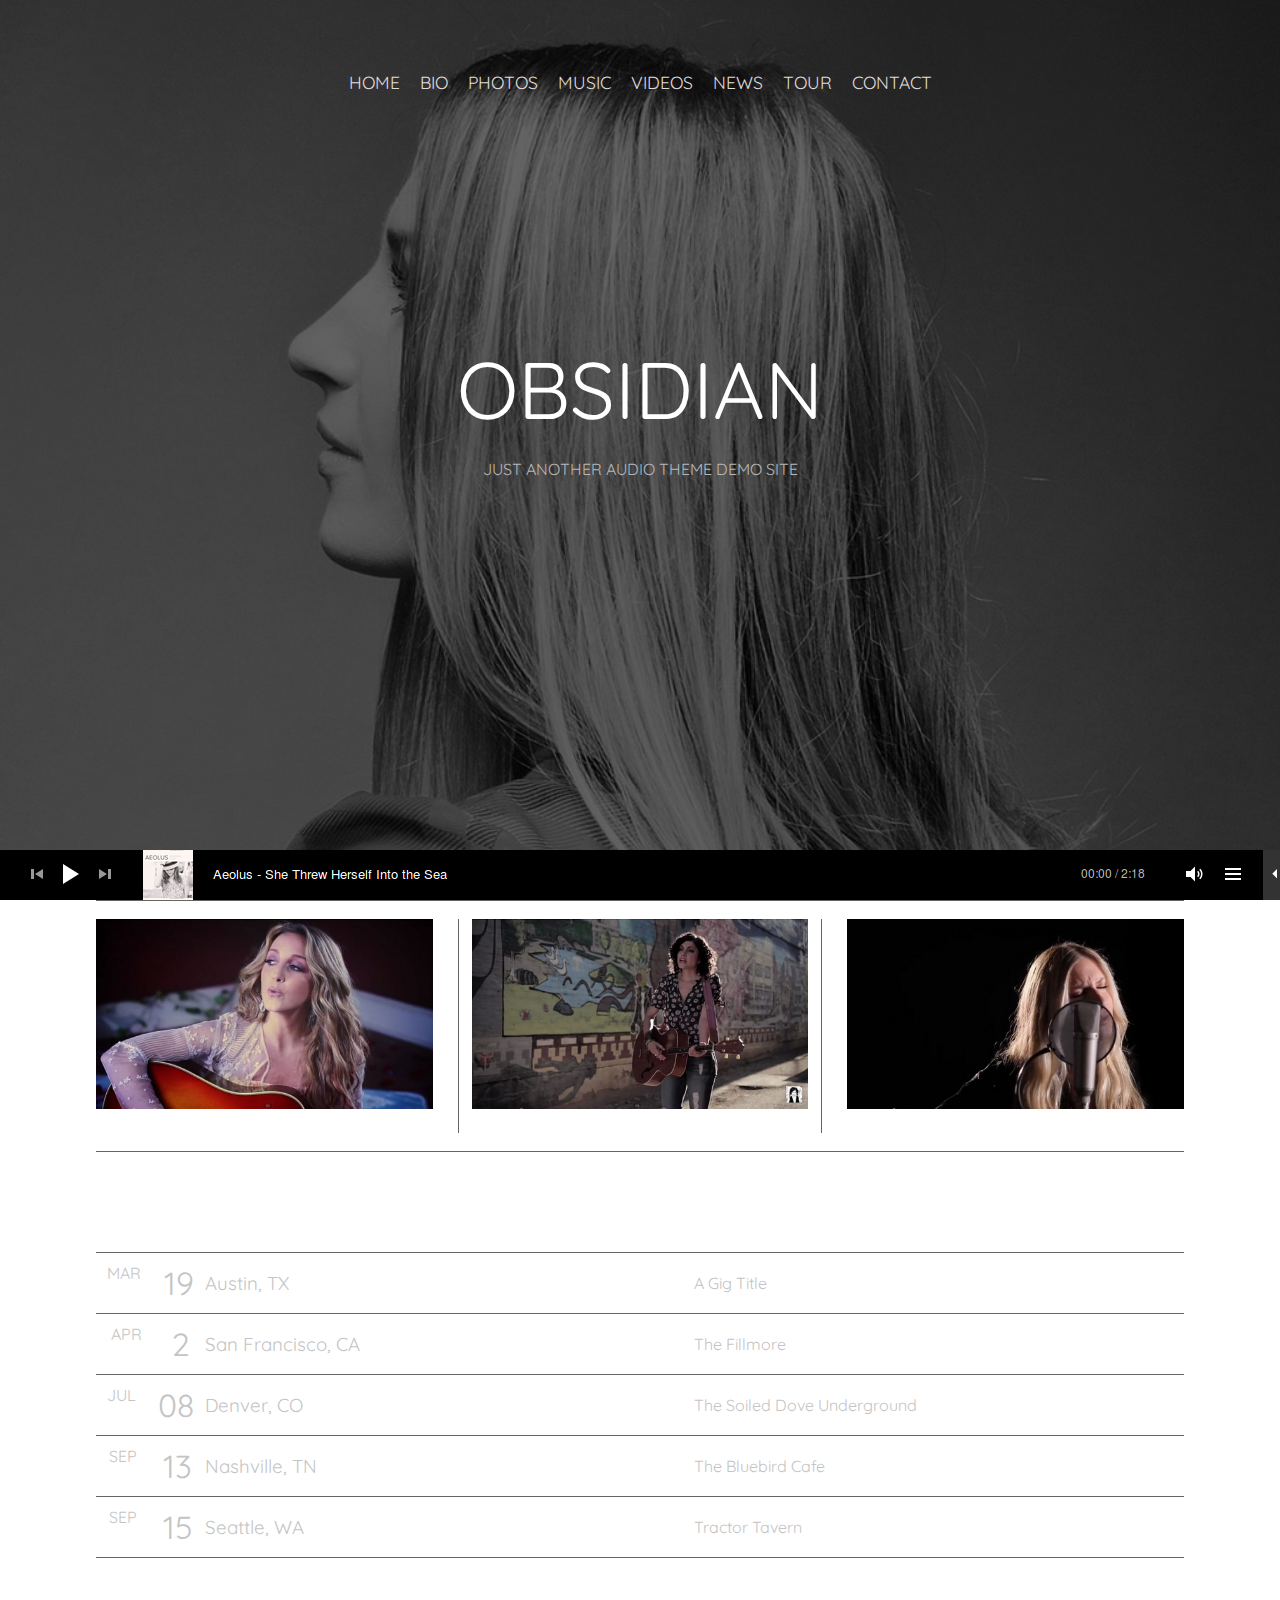
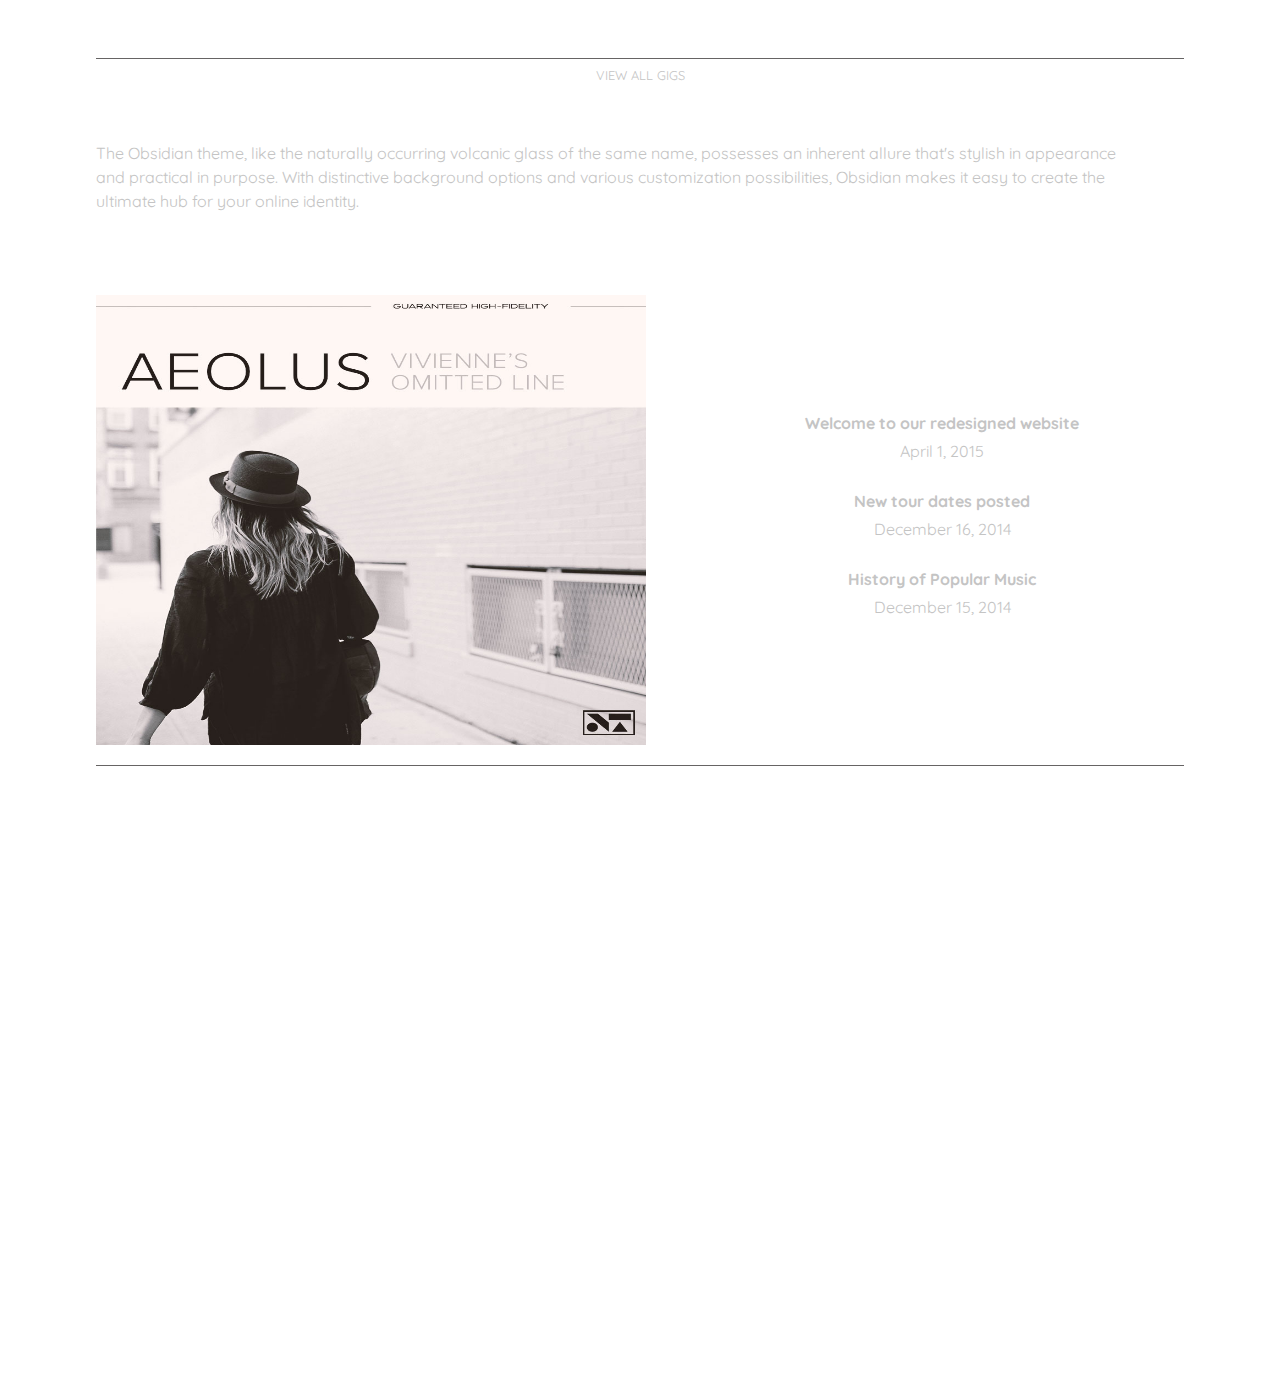
<file: index.html>
<!DOCTYPE html>
<html>

<head>
  <meta charset="utf-8">
  <title>Obsedian</title>
  <link rel="stylesheet" href="style.css">
  <link href='https://fonts.googleapis.com/css?family=Quicksand:400,700,300' rel='stylesheet' type='text/css'>
<link rel="stylesheet" href="https://maxcdn.bootstrapcdn.com/font-awesome/4.5.0/css/font-awesome.min.css">
</head>

<body>
  <div class="container">

    <div class="nav-bar">
    <a href="index.html">  <p>HOME</p></a>
    <a href="BIO.html">  <p>BIO</p></a>
    <a href="PHOTO.html">  <p>PHOTOS</p></a>
    <a href="MUSIC.html">  <p>MUSIC</p></a>
    <a href="VIDEO.html">  <p>VIDEOS</p></a>
    <a href="NEWS.html">  <p>NEWS</p></a>
    <a href="TOUR.html">  <p>TOUR</p></a>
    <a href="CONTACT.html">  <p>CONTACT</p></a>
    </div>
    <div class="titre">
      <h1>OBSIDIAN</h1>
      <br>
      <p>
        JUST ANOTHER AUDIO THEME DEMO SITE</p>
    </div>
    <div class="BIO">
      <h3>VIDEOS</h3>
      <p> ALL VIDEOS
      </p>
    </div>
  </div>

  <div class="flexbox">

    <div class="flex">
      <div class="left">
        <img src="images/left.jpg" alt="" />
        <a href="#">
          <p>
            Like A Rose — Ashley Monroe
          </p>
        </a>
      </div>
      <div class="middle">
        <img src="images/middle.jpg" alt="" />
        <a href="#">
          <p>
            Big Love — Carrie Rodriguez
          </p>
        </a>
      </div>
      <div class="right">
        <img src="images/right.jpg" alt="" />
        <a href="#">
          <p>
            Waiting On June — Holly Williams
          </p>
        </a>
      </div>
    </div>
  </div>

  <div class="cent">

    <div class="upcoming">
      <h1>UPCOMING GIGS</h1>
    </div>
  </div>


  <div class="centr">
    <div class="date">
      <div class="austin">
        <div class="lef">
          <p>
            MAR
          </p>
          <h1>19</h1>
        </div>
        <div class="mid">
          <h3>Austin, TX</h3>
        </div>
        <div class="rig">
          <p>
            A Gig Title
          </p>
        </div>
      </div>
      <div class="austin">
        <div class="lef">
          <p>
            APR
          </p>
          <h1>2</h1>
        </div>
        <div class="mid">
          <h3>San Francisco, CA</h3>
        </div>
        <div class="rig">
          <p>
            The Fillmore
          </p>
        </div>

      </div>
      <div class="austin">
        <div class="lef">
          <p>
            JUL
          </p>
          <h1>08</h1>
        </div>
        <div class="mid">
          <h3>Denver, CO</h3>
        </div>
        <div class="rig">
          <p>
            The Soiled Dove Underground </p>
        </div>
      </div>
      <div class="austin">
        <div class="lef">
          <p>
            SEP
          </p>
          <h1>13</h1>
        </div>
        <div class="mid">
          <h3>Nashville, TN</h3>
        </div>
        <div class="rig">
          <p>
            The Bluebird Cafe </p>
        </div>
      </div>
      <div class="austin">
        <div class="lef">
          <p>
            SEP
          </p>
          <h1>15</h1>
        </div>
        <div class="mid">
          <h3>Seattle, WA</h3>
        </div>
        <div class="rig">
          <p>
            Tractor Tavern </p>
        </div>
      </div>
    </div>

  </div>

<div class="contain">

  <div class="view">
    <a href="#">
      <p>
        VIEW ALL GIGS
      </p>
    </a>
  </div>
</div>


  <div class="centerr">

    <div class="about">
      <div class="lefti">
        <h2>ABOUT OBSIDIAN</h2>
        <p>
          The Obsidian theme, like the naturally occurring volcanic glass of the same name, possesses an inherent allure that's stylish in appearance and practical in purpose. With distinctive background options and various customization possibilities, Obsidian
          makes it easy to create the ultimate hub for your online identity.
        </p>
      </div>
      <div class="midi">
        <h2>VIVIENNE'S OMITTED LINE</h2>
        <img src="images/album.jpg" alt="" />
      </div>
      <div class="righti">
        <h2>RECENT POSTS</h2>
        <a href="#">
          <h4>Welcome to our redesigned website</h4></a>
        <p>
          April 1, 2015
        </p>

        <a href="#">
          <h4>
New tour dates posted</h4></a>
        <p>
          December 16, 2014</p>

        <a href="#">
          <h4>
History of Popular Music</h4></a>
        <p>
          December 15, 2014</p>
      </div>
    </div>
  </div>

  <div class="cinter">
    <div class="icone">
      <i class="fa fa-twitter"></i>
      <i class="fa fa-facebook-official"></i>
      <i class="fa fa-instagram"></i>
      <i class="fa fa-vimeo"></i>
      <i class="fa fa-amazon"></i>
      <i class="fa fa-apple"></i>
      <i class="fa fa-soundcloud"></i>
      <i class="fa fa-spotify"></i>
    </div>
    <p>
      Obsidian music theme by AudioTheme.
    </p>
  </div>

  <footer>

  </footer>


</body>

</html>
</file>
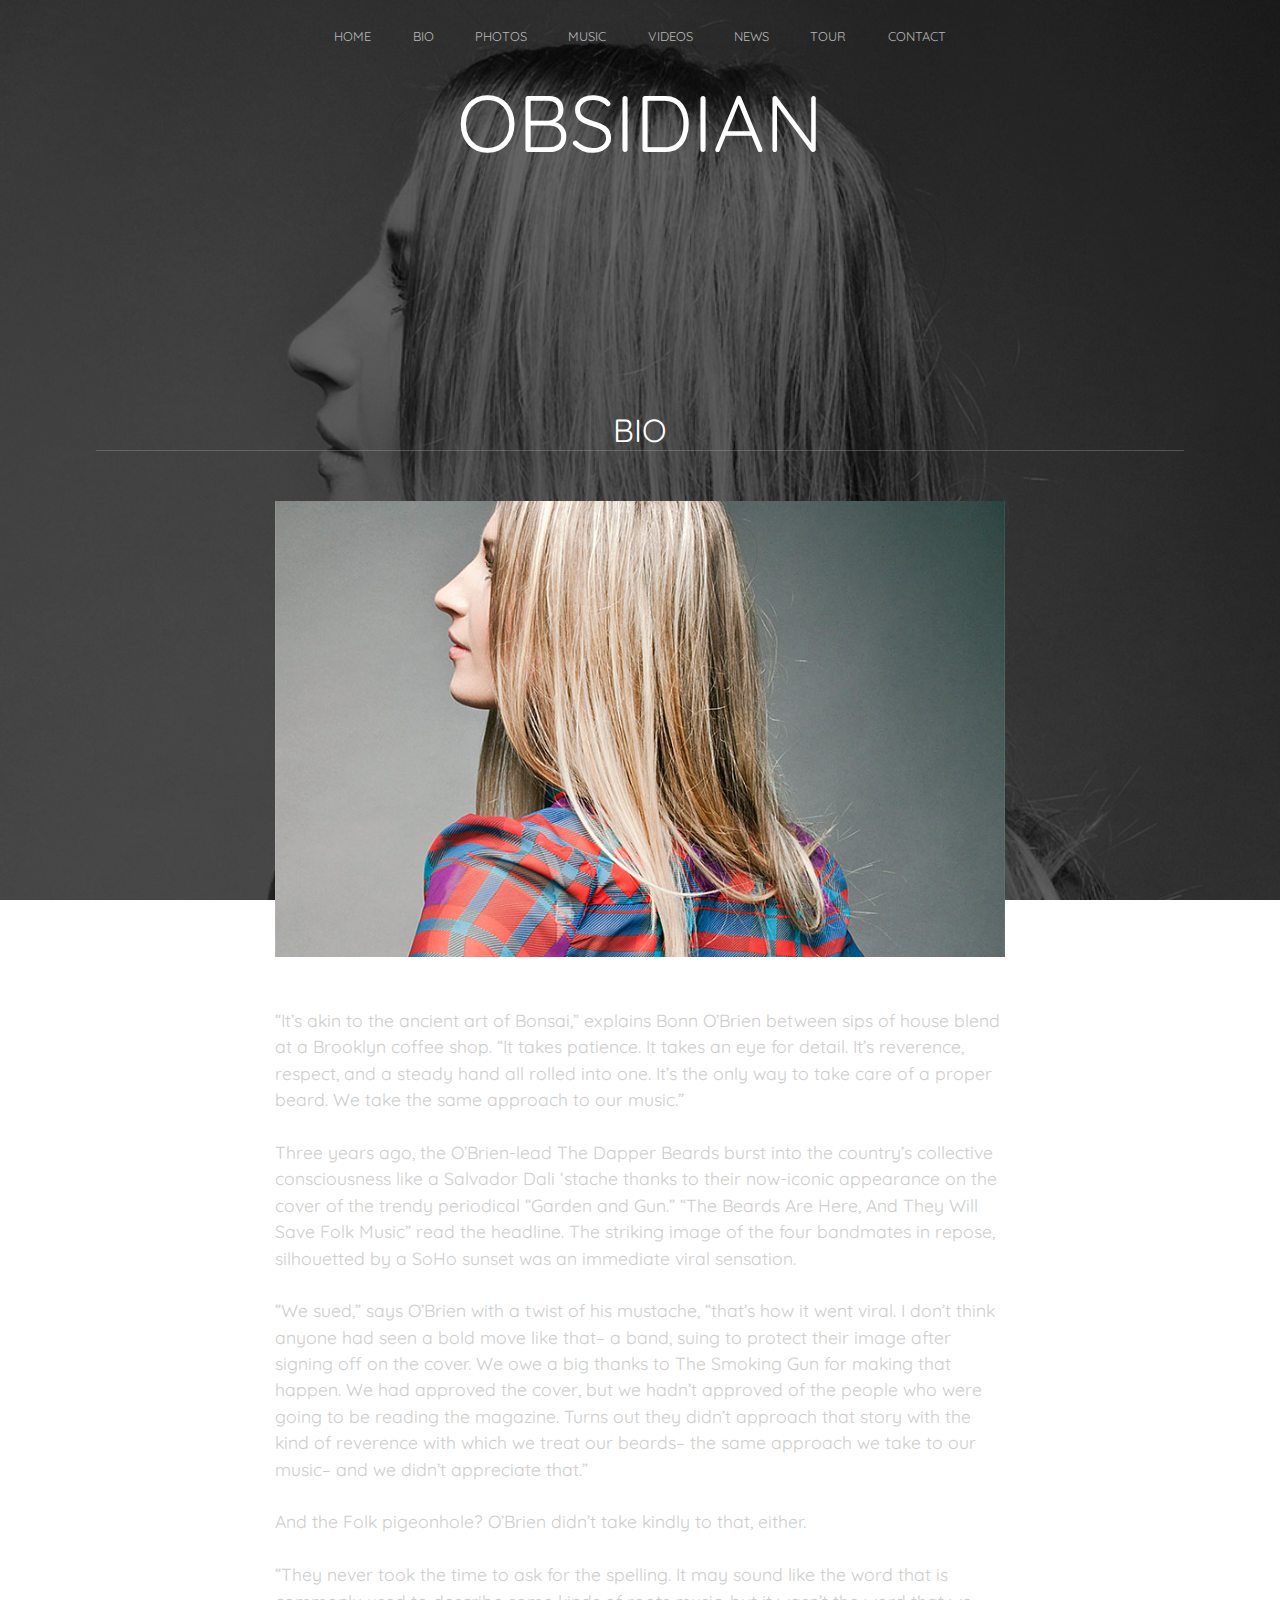
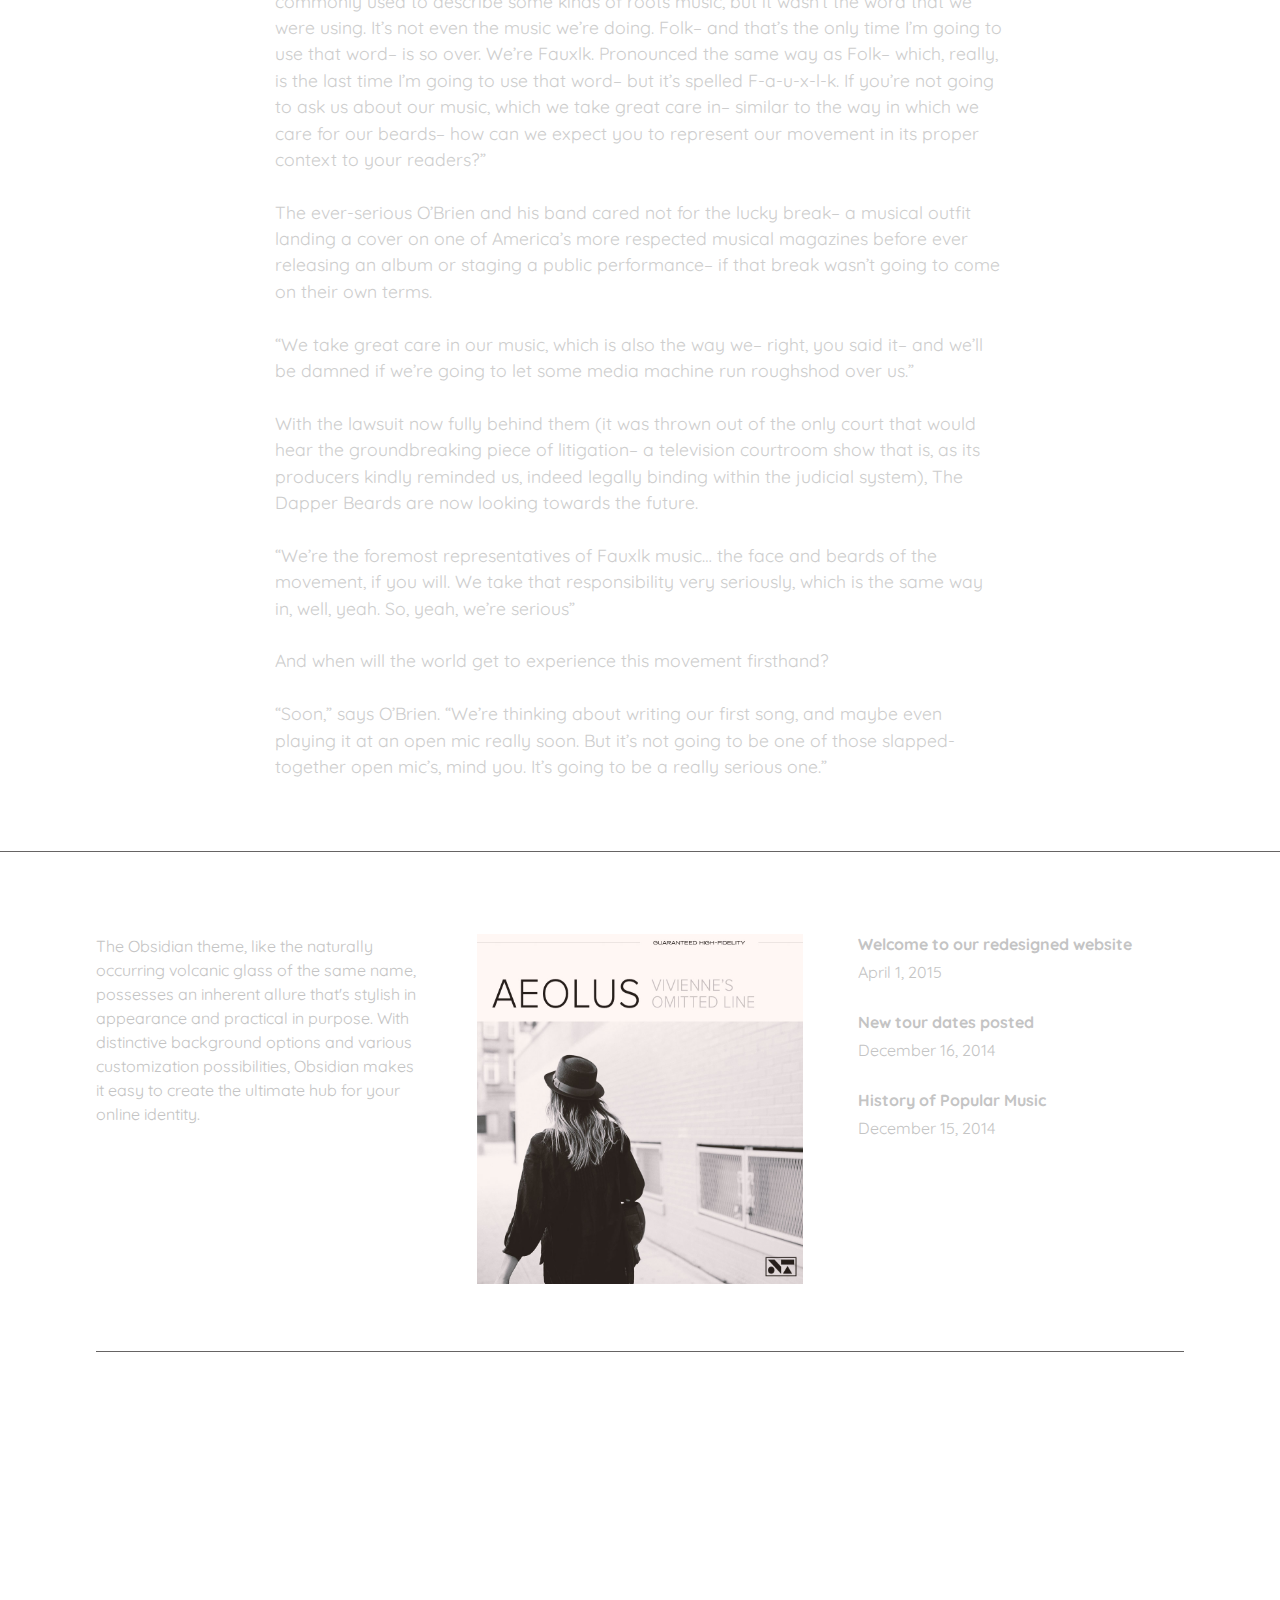
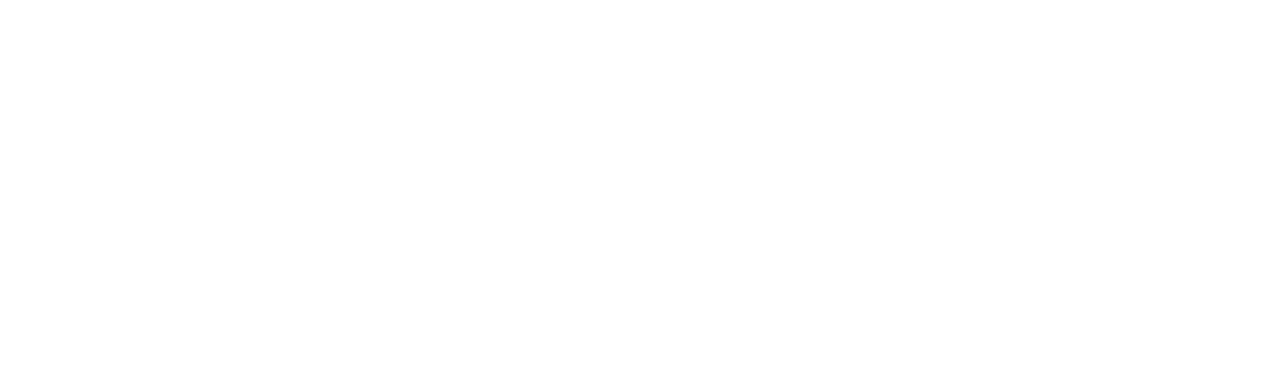
<file: BIO.html>
<!DOCTYPE html>
<html>
  <head>
    <meta charset="utf-8">
    <title>Obsedian</title>
    <link rel="stylesheet" href="BIO.css">
    <link href='https://fonts.googleapis.com/css?family=Quicksand:400,700,300' rel='stylesheet' type='text/css'>
  <link rel="stylesheet" href="https://maxcdn.bootstrapcdn.com/font-awesome/4.5.0/css/font-awesome.min.css">
  </head>
  <body>
    <div class="ceint">

    <div class="container">

      <div class="nav-bar">
        <a href="index.html">  <p>HOME</p></a>
        <a href="BIO.html">  <p>BIO</p></a>
        <a href="PHOTO.html">  <p>PHOTOS</p></a>
        <a href="MUSIC.html">  <p>MUSIC</p></a>
        <a href="VIDEO.html">  <p>VIDEOS</p></a>
        <a href="NEWS.html">  <p>NEWS</p></a>
        <a href="TOUR.html">  <p>TOUR</p></a>
        <a href="CONTACT.html">  <p>CONTACT</p></a>
      </div>
      <div class="titre">
        <h1>OBSIDIAN</h1>
        <br>
        <h3>
          BIO</h3>
      </div>

    </div>
  </div>


<div class="contaner">
  <div class="img">
<img src="images/featured-bio.jpg" alt="" />
<p>


“It’s akin to the ancient art of Bonsai,” explains Bonn O’Brien between sips of house blend at a Brooklyn coffee shop. “It takes patience. It takes an eye for detail. It’s reverence, respect, and a steady hand all rolled into one. It’s the only way to take care of a proper beard. We take the same approach to our music.” <br><br>

Three years ago, the O’Brien-lead The Dapper Beards burst into the country’s collective consciousness like a Salvador Dali ‘stache thanks to their now-iconic appearance on the cover of the trendy periodical “Garden and Gun.” “The Beards Are Here, And They Will Save Folk Music” read the headline. The striking image of the four bandmates in repose, silhouetted by a SoHo sunset was an immediate viral sensation.<br><br>

“We sued,” says O’Brien with a twist of his mustache, “that’s how it went viral. I don’t think anyone had seen a bold move like that– a band, suing to protect their image after signing off on the cover. We owe a big thanks to The Smoking Gun for making that happen. We had approved the cover, but we hadn’t approved of the people who were going to be reading the magazine. Turns out they didn’t approach that story with the kind of reverence with which we treat our beards– the same approach we take to our music– and we didn’t appreciate that.”<br><br>

And the Folk pigeonhole? O’Brien didn’t take kindly to that, either.<br><br>

“They never took the time to ask for the spelling. It may sound like the word that is commonly used to describe some kinds of roots music, but it wasn’t the word that we were using. It’s not even the music we’re doing. Folk– and that’s the only time I’m going to use that word– is so over. We’re Fauxlk. Pronounced the same way as Folk– which, really, is the last time I’m going to use that word– but it’s spelled F-a-u-x-l-k. If you’re not going to ask us about our music, which we take great care in– similar to the way in which we care for our beards– how can we expect you to represent our movement in its proper context to your readers?”<br><br>

The ever-serious O’Brien and his band cared not for the lucky break– a musical outfit landing a cover on one of America’s more respected musical magazines before ever releasing an album or staging a public performance– if that break wasn’t going to come on their own terms.<br><br>

“We take great care in our music, which is also the way we– right, you said it– and we’ll be damned if we’re going to let some media machine run roughshod over us.”<br><br>

With the lawsuit now fully behind them (it was thrown out of the only court that would hear the groundbreaking piece of litigation– a television courtroom show that is, as its producers kindly reminded us, indeed legally binding within the judicial system), The Dapper Beards are now looking towards the future.<br><br>

“We’re the foremost representatives of Fauxlk music… the face and beards of the movement, if you will. We take that responsibility very seriously, which is the same way in, well, yeah. So, yeah, we’re serious”<br><br>

And when will the world get to experience this movement firsthand?<br><br>

“Soon,” says O’Brien. “We’re thinking about writing our first song, and maybe even playing it at an open mic really soon. But it’s not going to be one of those slapped-together open mic’s, mind you. It’s going to be a really serious one.”<br><br>

</p>
  </div>
</div>





    <div class="centerr">

      <div class="about">
        <div class="lefti">
          <h2>ABOUT OBSIDIAN</h2>
          <p>
            The Obsidian theme, like the naturally occurring volcanic glass of the same name, possesses an inherent allure that's stylish in appearance and practical in purpose. With distinctive background options and various customization possibilities, Obsidian
            makes it easy to create the ultimate hub for your online identity.
          </p>
        </div>
        <div class="midi">
          <h2>VIVIENNE'S OMITTED LINE</h2>
          <img src="images/album.jpg" alt="" />
        </div>
        <div class="righti">
          <h2>RECENT POSTS</h2>
          <a href="#">
            <h4>Welcome to our redesigned website</h4></a>
          <p>
            April 1, 2015
          </p>

          <a href="#">
            <h4>
  New tour dates posted</h4></a>
          <p>
            December 16, 2014</p>

          <a href="#">
            <h4>
  History of Popular Music</h4></a>
          <p>
            December 15, 2014</p>
        </div>
      </div>
    </div>

    <div class="cinter">
      <div class="icone">
        <i class="fa fa-twitter"></i>
        <i class="fa fa-facebook-official"></i>
        <i class="fa fa-instagram"></i>
        <i class="fa fa-vimeo"></i>
        <i class="fa fa-amazon"></i>
        <i class="fa fa-apple"></i>
        <i class="fa fa-soundcloud"></i>
        <i class="fa fa-spotify"></i>
      </div>
      <p>
        Obsidian music theme by AudioTheme.
      </p>
    </div>

    <footer>

    </footer>


  </body>

  </html>
</file>
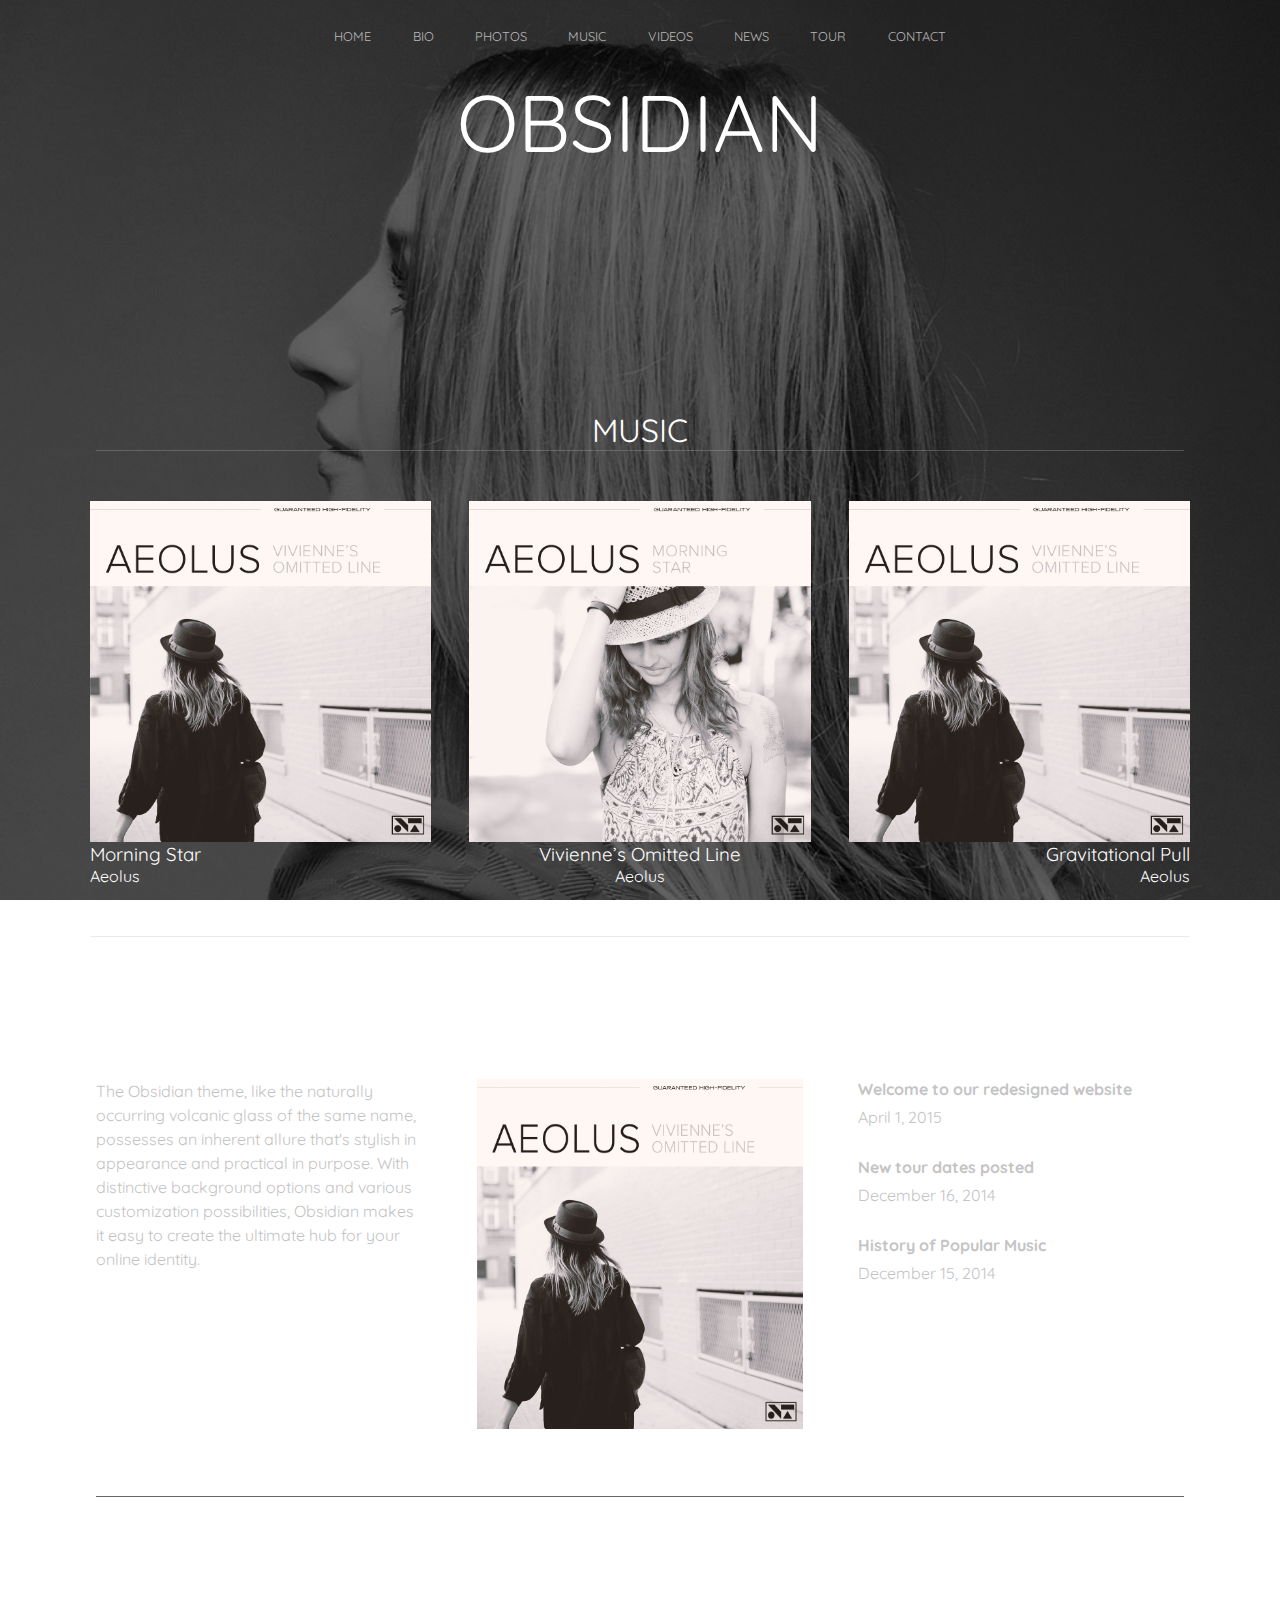
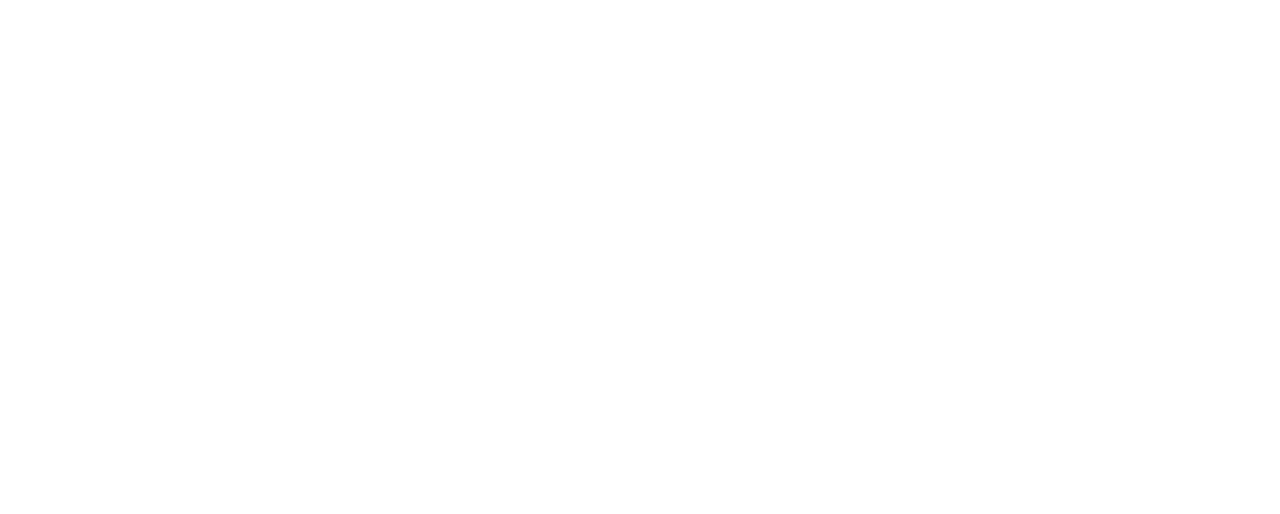
<file: MUSIC.html>
<!DOCTYPE html>
<html>
  <head>
    <meta charset="utf-8">
    <title>Obsedian</title>
    <link rel="stylesheet" href="MUSIC.css">
    <link href='https://fonts.googleapis.com/css?family=Quicksand:400,700,300' rel='stylesheet' type='text/css'>
  <link rel="stylesheet" href="https://maxcdn.bootstrapcdn.com/font-awesome/4.5.0/css/font-awesome.min.css">
  </head>
  <body>
    <div class="ceint">

    <div class="container">

      <div class="nav-bar">
        <a href="index.html">  <p>HOME</p></a>
        <a href="BIO.html">  <p>BIO</p></a>
        <a href="PHOTO.html">  <p>PHOTOS</p></a>
        <a href="MUSIC.html">  <p>MUSIC</p></a>
        <a href="VIDEO.html">  <p>VIDEOS</p></a>
        <a href="NEWS.html">  <p>NEWS</p></a>
        <a href="TOUR.html">  <p>TOUR</p></a>
        <a href="CONTACT.html">  <p>CONTACT</p></a>
      </div>
      <div class="titre">
        <h1>OBSIDIAN</h1>
        <br>
        <h3>
          MUSIC</h3>
      </div>

    </div>
  </div>




<div class="contaner">
<div class="flex">
  <div class="left">
<img src="images/album.jpg" alt="" />
<h3>Morning Star</h3>
<p>Aeolus</p>
  </div>
  <div class="middle">
    <img src="images/album-01.jpg" alt="" />
    <h3>Vivienne’s Omitted Line</h3>
    <p>Aeolus</p>
  </div>
  <div class="right">
    <img src="images/album.jpg" alt="" />
    <h3>Gravitational Pull</h3>
    <p>Aeolus</p>
  </div>
</div>
</div>




    <div class="centerr">

      <div class="about">
        <div class="lefti">
          <h2>ABOUT OBSIDIAN</h2>
          <p>
            The Obsidian theme, like the naturally occurring volcanic glass of the same name, possesses an inherent allure that's stylish in appearance and practical in purpose. With distinctive background options and various customization possibilities, Obsidian
            makes it easy to create the ultimate hub for your online identity.
          </p>
        </div>
        <div class="midi">
          <h2>VIVIENNE'S OMITTED LINE</h2>
          <img src="images/album.jpg" alt="" />
        </div>
        <div class="righti">
          <h2>RECENT POSTS</h2>
          <a href="#">
            <h4>Welcome to our redesigned website</h4></a>
          <p>
            April 1, 2015
          </p>

          <a href="#">
            <h4>
  New tour dates posted</h4></a>
          <p>
            December 16, 2014</p>

          <a href="#">
            <h4>
  History of Popular Music</h4></a>
          <p>
            December 15, 2014</p>
        </div>
      </div>
    </div>

    <div class="cinter">
      <div class="icone">
        <i class="fa fa-twitter"></i>
        <i class="fa fa-facebook-official"></i>
        <i class="fa fa-instagram"></i>
        <i class="fa fa-vimeo"></i>
        <i class="fa fa-amazon"></i>
        <i class="fa fa-apple"></i>
        <i class="fa fa-soundcloud"></i>
        <i class="fa fa-spotify"></i>
      </div>
      <p>
        Obsidian music theme by AudioTheme.
      </p>
    </div>

    <footer>

    </footer>


  </body>

  </html>
</file>
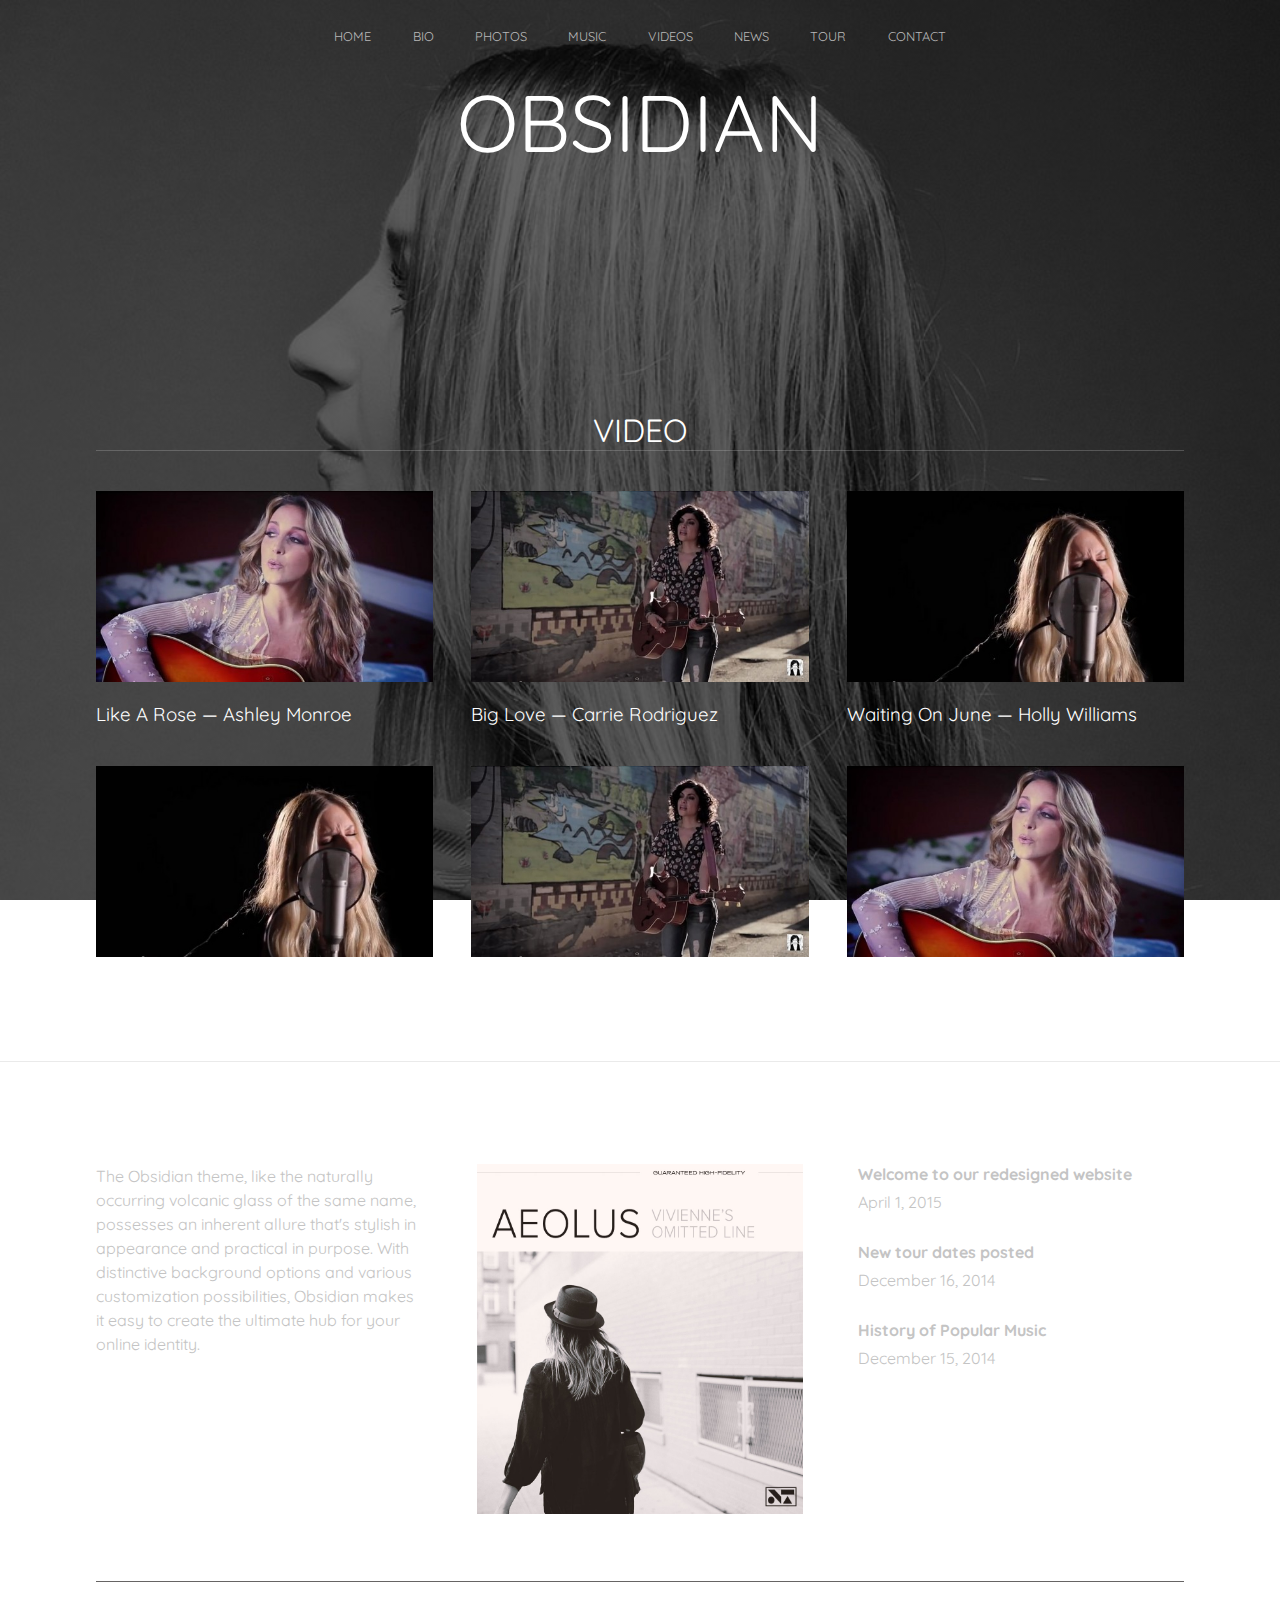
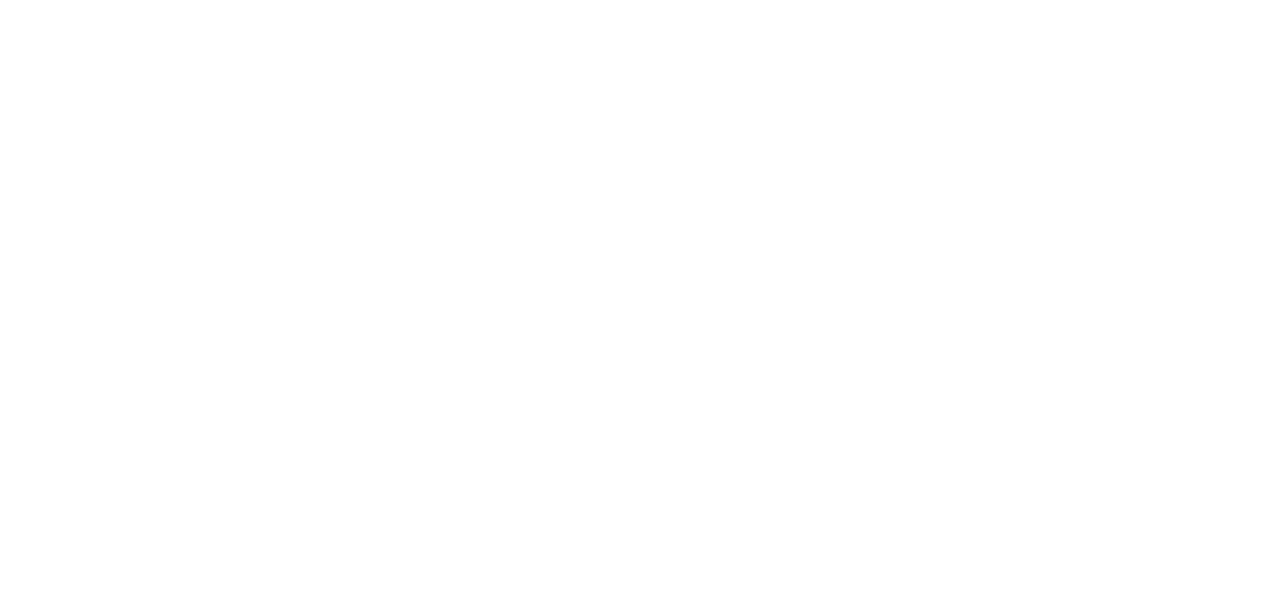
<file: VIDEO.html>
<!DOCTYPE html>
<html>

<head>
  <meta charset="utf-8">
  <title>Obsedian</title>
  <link rel="stylesheet" href="VIDEO.css">
  <link href='https://fonts.googleapis.com/css?family=Quicksand:400,700,300' rel='stylesheet' type='text/css'>
  <link rel="stylesheet" href="https://maxcdn.bootstrapcdn.com/font-awesome/4.5.0/css/font-awesome.min.css">
</head>

<body>
  <div class="ceint">

    <div class="container">

      <div class="nav-bar">
        <a href="index.html">  <p>HOME</p></a>
        <a href="BIO.html">  <p>BIO</p></a>
        <a href="PHOTO.html">  <p>PHOTOS</p></a>
        <a href="MUSIC.html">  <p>MUSIC</p></a>
        <a href="VIDEO.html">  <p>VIDEOS</p></a>
        <a href="NEWS.html">  <p>NEWS</p></a>
        <a href="TOUR.html">  <p>TOUR</p></a>
        <a href="CONTACT.html">  <p>CONTACT</p></a>
      </div>
      <div class="titre">
        <h1>OBSIDIAN</h1>
        <br>
        <h3>
          VIDEO</h3>
      </div>

    </div>
  </div>




  <div class="contaner">
    <div class="flex">
      <div class="row1">
        <div class="le">

          <img src="images/left.jpg" alt="" />
          <h3>Like A Rose — Ashley Monroe</h3>
        </div>
        <div class="mi">
          <img src="images/middle.jpg" alt="" />
          <h3>Big Love — Carrie Rodriguez</h3>
        </div>
        <div class="ri">
          <img src="images/right.jpg" alt="" />
          <h3>Waiting On June — Holly Williams</h3>
        </div>
      </div>

      <div class="row2">
        <div class="le">

          <img src="images/right.jpg" alt="" />
          <h3>Numbered Doors — Lori McKenna</h3>
        </div>
        <div class="mi">
          <img src="images/middle.jpg" alt="" />
          <h3>Hollywood – Robyn Ludwick</h3>
        </div>
        <div class="ri">
          <img src="images/left.jpg" alt="" />
          <h3>Youngblood – Heather Christian & the Arbornauts</h3>
        </div>
      </div>

    </div>
  </div>




  <div class="centerr">

    <div class="about">
      <div class="lefti">
        <h2>ABOUT OBSIDIAN</h2>
        <p>
          The Obsidian theme, like the naturally occurring volcanic glass of the same name, possesses an inherent allure that's stylish in appearance and practical in purpose. With distinctive background options and various customization possibilities, Obsidian
          makes it easy to create the ultimate hub for your online identity.
        </p>
      </div>
      <div class="midi">
        <h2>VIVIENNE'S OMITTED LINE</h2>
        <img src="images/album.jpg" alt="" />
      </div>
      <div class="righti">
        <h2>RECENT POSTS</h2>
        <a href="#">
          <h4>Welcome to our redesigned website</h4></a>
        <p>
          April 1, 2015
        </p>

        <a href="#">
          <h4>
  New tour dates posted</h4></a>
        <p>
          December 16, 2014</p>

        <a href="#">
          <h4>
  History of Popular Music</h4></a>
        <p>
          December 15, 2014</p>
      </div>
    </div>
  </div>

  <div class="cinter">
    <div class="icone">
      <i class="fa fa-twitter"></i>
      <i class="fa fa-facebook-official"></i>
      <i class="fa fa-instagram"></i>
      <i class="fa fa-vimeo"></i>
      <i class="fa fa-amazon"></i>
      <i class="fa fa-apple"></i>
      <i class="fa fa-soundcloud"></i>
      <i class="fa fa-spotify"></i>
    </div>
    <p>
      Obsidian music theme by AudioTheme.
    </p>
  </div>

  <footer>

  </footer>


</body>

</html>
</file>
<file: style.css>
* {
  padding: 0;
  margin: 0;
font-family: "Quicksand", sans-serif;
}

h1, h3 {
  font-weight: 400;
}

body {
  background-image: linear-gradient(rgba(0, 0, 0, 0.6), rgba(0, 0, 0, 0.6)), url("images/background.jpg");
  background-size: cover;
  background-position: center;
  background-attachment: fixed;

}

.container {
  display: flex;
  justify-content: space-around;
  flex-direction: column;
  align-items: center;
  height: 100vh;
}

.nav-bar {
  height: 200px;
margin: auto;
 display: flex;
  justify-content: space-around;
  align-items: center;
  flex-wrap: wrap;
}

.nav-bar a {
  text-decoration: none;
}

.nav-bar p {
  color: rgb(224, 221, 221);
  font-size: 1.1em;
  padding: 10px;
  /*font-weight: bold;*/
}

.container h1 {
  color: white;
  font-size: 5em;
}

.container h3 {
color: white;
font-size: 2em;
}

.BIO {
  width: 85%;
  height: 300px;
display: flex;
justify-content: space-between;
align-items: flex-end;

}

.titre {
  width: 100%;
  color: rgb(184, 184, 184);
height: 600px;
display: flex;
justify-content: center;
align-items: center;
flex-direction: column;
text-align: center;
}

footer {
  background-image: url(images/footer.jpg);
  width: 100%;
  height: 50px;
  position: fixed;
  bottom:0px;
  background-color: black;
}


.flexbox {

  display: flex;
  justify-content: center;
}
.flex {
  height: 400px;
  width: 85%;
  height: 250px;
    border-top: 1px solid rgb(102, 100, 100);
    border-bottom: 1px solid rgb(102, 100, 100);
  display: flex;
  justify-content: center;
  align-items: center;
  color: white;
}

.flex img {
  width: 93%;
  height: 70%;
}

.left {
  display: flex;
  flex-direction: column;
  justify-content: flex-start;
  border-right: 1px solid rgb(102, 100, 100);
}

.middle {
  display: flex;
  justify-content: flex-start;
  flex-direction: column;
align-items: center;
border-right: 1px solid rgb(102, 100, 100);
;

}

.right {
  display: flex;
  justify-content: flex-start;
  flex-direction: column;
  align-items: flex-end;

}

.flex a {
  text-decoration: none;
  color: white;
  font-weight: bolder;
  font-size: 1.2em;
}

.upcoming {
width: 85%;
  height: 100px;
  display: flex;
  justify-content: flex-start;
  align-items: flex-end;
  color: white;
  font-size: 0.7em;
  font-weight: 900;
  border-bottom: 1px solid rgb(102, 100, 100);

}

.cent {

  display: flex;
  justify-content: center;

}

.centr {
display: flex;
color:rgb(196, 196, 196) ;
justify-content: center;
}

.date {
width: 85%;
display: flex;
flex-direction: column;
}

.austin {
width: 100%;
height: 60px;
display: flex;
justify-content: flex-start;
align-items: center;
border-bottom: 1px solid rgb(102, 100, 100);
 }



 .lef {
   display: flex;
   justify-content: space-around;
   width: 10%;
 }

 .mid {
width: 45%;
display: flex;
justify-content: flex-start;
/*font-weight: bold;*/
 }

 .rig {
width: 25%;
 }

.contain {
  display: flex;
  justify-content: center;
}

 .view {
   width: 85%;
   height: 100px;
   display: flex;
   justify-content: center;
   border-bottom: 1px solid rgb(102, 100, 100);

 }

 .view a {
   text-decoration: none;
   font-size: 0.8em;
   color: rgb(196, 196, 196) ;
   padding-top: 10%;
 }

.centerr {
  display: flex;
  justify-content: center;
}

.about {
  display: flex;
  justify-content: space-around;
width: 85%;
border-bottom: 1px solid rgb(102, 100, 100);
flex-wrap: wrap;
}

.about h2 {
  padding-top: 30px;
  padding-bottom: 30px;
color: white;
font-size: 1.1em;
}

.lefti {
display: flex;
flex-direction: column;
color: rgb(196, 196, 196) ;
padding-right: 5%;
flex-grow: 1;
}

.lefti p {
  line-height : 1.5;
}

.midi {
  display: flex;
  flex-direction: column;
  color: rgb(196, 196, 196) ;
  padding-right: 5%;
  padding-bottom: 20px;
  flex-grow: 1;
  max-width: 550px;

}

.midi img {
  height: 450px;
}

.righti {
  display: flex;
  flex-direction: column;
  color: rgb(196, 196, 196) ;
  flex-grow: 1;
  justify-content: center;
  align-items: center;

}

.righti a {
  text-decoration: none;
  color: rgb(196, 196, 196) ;
padding-bottom: 8px;
}

.righti p {
  padding-bottom: 30px;
}

.cinter {
  display: flex;
  flex-direction: column;
align-items: center;
 height: 200px;
}

.cinter p {
  color: white;
  padding-top: 30%;
}

.icone {
  width: 35%;
  display: flex;
  justify-content: space-around;
  padding-top: 15%;

}

.icone i {
  font-size: 1.3em;
  color: white;
}
</file>
<file: BIO.css>
* {
  padding: 0;
  margin: 0;
font-family: "Quicksand", sans-serif;
}

h1, h3 {
  font-weight: 400;
}

body {
  background-image: linear-gradient(rgba(0, 0, 0, 0.6), rgba(0, 0, 0, 0.6)), url("images/background.jpg");
  background-size: cover;
  background-position: center;
  background-attachment: fixed;

}

.ceint {
  display: flex;
  justify-content: center;
}

.container {
  display: flex;
  justify-content: space-around;
  flex-direction: column;
  align-items: center;
  height: 50vh;
  border-bottom: 1px solid rgba(184, 184, 184, 0.3);
  width: 85%;

}

.nav-bar {
  height: 200px;
  width: 60%;
  display: flex;
  justify-content: space-around;
  align-items: center;
}

.nav-bar a {
  text-decoration: none;
}

.nav-bar p {
  color: rgb(184, 184, 184);
  font-size: 0.8em;
}

.container h1 {
  color: white;
  font-size: 5em;
}

.container h3 {
color: white;
font-size: 2em;
}

.BIO {
  width: 85%;
  height: 300px;
display: flex;
justify-content: space-between;
align-items: flex-end;

}

.titre {
  width: 100%;
  color: rgb(184, 184, 184);
height: 600px;
display: flex;
justify-content: center;
align-items: center;
flex-direction: column;
}

.titre h3 {
  padding-top: 20%;
}

.centerr {
  display: flex;
  justify-content: center;
  height: 500px;

}

.about {
  display: flex;
width: 85%;
border-bottom: 1px solid rgb(102, 100, 100);

}

.about h2 {
  padding-top: 30px;
  padding-bottom: 30px;
color: white;
font-size: 1.1em;
}

.lefti {
display: flex;
flex-direction: column;
width: 30%;
color: rgb(196, 196, 196) ;
padding-right: 5%
}

.lefti p {
  line-height : 1.5;
}

.midi {
  display: flex;
  flex-direction: column;
  width: 30%;
  color: rgb(196, 196, 196) ;
  padding-right: 5%

}

.midi img {
  height: 350px;
}

.righti {
  display: flex;
  flex-direction: column;
  width: 30%;
  color: rgb(196, 196, 196) ;

}

.righti a {
  text-decoration: none;
  color: rgb(196, 196, 196) ;
padding-bottom: 8px;
}

.righti p {
  padding-bottom: 30px;
}

.cinter {
  display: flex;
  flex-direction: column;
align-items: center;
 height: 200px;
}

.cinter p {
  color: white;
  padding-top: 30%;
}

.icone {
  width: 35%;
  display: flex;
  justify-content: space-around;
  padding-top: 15%;

}

.icone i {
  font-size: 1.3em;
  color: white;
}

.img {
  display: flex;
  flex-direction: column;
  align-items: center;
}

.contaner {
  height: 2000px;
  border-bottom: 1px solid rgb(102, 100, 100);

}

.contaner p {
  width: 57%;
  line-height: 1.5;
  color: rgb(205, 205, 205);
  font-size: 1.1em;

}

.img img {
  padding: 50px;
  width: 57%;
}
</file>
<file: MUSIC.css>
* {
  padding: 0;
  margin: 0;
font-family: "Quicksand", sans-serif;
}

h1, h3 {
  font-weight: 400;
}

body {
  background-image: linear-gradient(rgba(0, 0, 0, 0.6), rgba(0, 0, 0, 0.6)), url("images/background.jpg");
  background-size: cover;
  background-position: center;
  background-attachment: fixed;

}

.ceint {
  display: flex;
  justify-content: center;
}

.container {
  display: flex;
  justify-content: space-around;
  flex-direction: column;
  align-items: center;
  height: 50vh;
  border-bottom: 1px solid rgba(184, 184, 184, 0.3);
  width: 85%;

}

.nav-bar {
  height: 200px;
  width: 60%;
  display: flex;
  justify-content: space-around;
  align-items: center;
}

.nav-bar a {
  text-decoration: none;
}

.nav-bar p {
  color: rgb(184, 184, 184);
  font-size: 0.8em;
}

.container h1 {
  color: white;
  font-size: 5em;
}

.container h3 {
color: white;
font-size: 2em;
}

.BIO {
  width: 85%;
  height: 300px;
display: flex;
justify-content: space-between;
align-items: flex-end;

}

.titre {
  width: 100%;
  color: rgb(184, 184, 184);
height: 600px;
display: flex;
justify-content: center;
align-items: center;
flex-direction: column;
}

.titre h3 {
  padding-top: 20%;
}

.centerr {
  display: flex;
  justify-content: center;
  height: 500px;

}

.about {
  display: flex;
width: 85%;
border-bottom: 1px solid rgb(102, 100, 100);

}

.about h2 {
  padding-top: 30px;
  padding-bottom: 30px;
color: white;
font-size: 1.1em;
}

.lefti {
display: flex;
flex-direction: column;
width: 30%;
color: rgb(196, 196, 196) ;
padding-right: 5%
}

.lefti p {
  line-height : 1.5;
}

.midi {
  display: flex;
  flex-direction: column;
  width: 30%;
  color: rgb(196, 196, 196) ;
  padding-right: 5%

}

.midi img {
  height: 350px;
}

.righti {
  display: flex;
  flex-direction: column;
  width: 30%;
  color: rgb(196, 196, 196) ;

}

.righti a {
  text-decoration: none;
  color: rgb(196, 196, 196) ;
padding-bottom: 8px;
}

.righti p {
  padding-bottom: 30px;
}

.cinter {
  display: flex;
  flex-direction: column;
align-items: center;
 height: 200px;
}

.cinter p {
  color: white;
  padding-top: 30%;
}

.icone {
  width: 35%;
  display: flex;
  justify-content: space-around;
  padding-top: 15%;

}

.icone i {
  font-size: 1.3em;
  color: white;
}

.img {
  display: flex;
  flex-direction: column;
  align-items: center;
}

.contaner {
  display: flex;
  justify-content: center;
padding-bottom: 60px;
}

.flex {
width: 86%;
display: flex;
padding-top: 50px;
padding-bottom: 50px;
border-bottom: 1px solid rgba(184, 184, 184, 0.3);

}

.flex img {
  width: 93%;
}

.left {
  display: flex;
  flex-direction: column;
color: white;
}

.middle {

  display: flex;
  flex-direction: column;
  align-items: center;
  color: white;
text-align: left;
}

.right {

  display: flex;
  flex-direction: column;
  align-items: flex-end;
  color: white;

}
</file>
<file: VIDEO.css>
* {
  padding: 0;
  margin: 0;
  font-family: "Quicksand", sans-serif;
}
h1, h3 {
  font-weight: 400;
}
body {
  background-image: linear-gradient(rgba(0, 0, 0, 0.6), rgba(0, 0, 0, 0.6)), url("images/background.jpg");
  background-size: cover;
  background-position: center;
  background-attachment: fixed;
}
.ceint {
  display: flex;
  justify-content: center;
}
.container {
  display: flex;
  justify-content: space-around;
  flex-direction: column;
  align-items: center;
  height: 50vh;
  border-bottom: 1px solid rgba(184, 184, 184, 0.3);
  width: 85%;
}
.nav-bar {
  height: 200px;
  width: 60%;
  display: flex;
  justify-content: space-around;
  align-items: center;
}
.nav-bar a {
  text-decoration: none;
}
.nav-bar p {
  color: rgb(184, 184, 184);
  font-size: 0.8em;
}
.container h1 {
  color: white;
  font-size: 5em;
}
.container h3 {
  color: white;
  font-size: 2em;
}
.BIO {
  width: 85%;
  height: 300px;
  display: flex;
  justify-content: space-between;
  align-items: flex-end;
}
.titre {
  width: 100%;
  color: rgb(184, 184, 184);
  height: 600px;
  display: flex;
  justify-content: center;
  align-items: center;
  flex-direction: column;
}
.titre h3 {
  padding-top: 20%;
}
.centerr {
  display: flex;
  justify-content: center;
  height: 500px;
  padding-top: 20px;
}
.about {
  display: flex;
  width: 85%;
  border-bottom: 1px solid rgb(102, 100, 100);
}
.about h2 {
  padding-top: 30px;
  padding-bottom: 30px;
  color: white;
  font-size: 1.1em;
}
.lefti {
  display: flex;
  flex-direction: column;
  width: 30%;
  color: rgb(196, 196, 196);
  padding-right: 5%
}
.lefti p {
  line-height: 1.5;
}
.midi {
  display: flex;
  flex-direction: column;
  width: 30%;
  color: rgb(196, 196, 196);
  padding-right: 5%
}
.midi img {
  height: 350px;
}
.righti {
  display: flex;
  flex-direction: column;
  width: 30%;
  color: rgb(196, 196, 196);
}
.righti a {
  text-decoration: none;
  color: rgb(196, 196, 196);
  padding-bottom: 8px;
}
.righti p {
  padding-bottom: 30px;
}
.cinter {
  display: flex;
  flex-direction: column;
  align-items: center;
  height: 200px;
}
.cinter p {
  color: white;
  padding-top: 30%;
}
.icone {
  width: 35%;
  display: flex;
  justify-content: space-around;
  padding-top: 15%;
}
.icone i {
  font-size: 1.3em;
  color: white;
}
.img {
  display: flex;
  flex-direction: column;
  align-items: center;
}
.contaner {
  padding-top: 40px;
  width: 100%;
  display: flex;
  justify-content: center;
  border-bottom: 1px solid rgba(184, 184, 184, 0.3);
  padding-bottom: 20px;
}
.flex {
  width: 85%;
}
.row1 {
  display: flex;
  justify-content: space-between;
  padding-bottom: 50px;
}
.row2 {
  display: flex;
  justify-content: space-between;
  padding-bottom: 50px;
}
.le {
  display: flex;
  flex-direction: column;
  width: 31%;
  height: 225px;
  ;
  color: white;
}
.mi {
  display: flex;
  flex-direction: column;
  width: 31%;
  height: 225px;
  ;
  color: white;
}
.ri {
  display: flex;
  flex-direction: column;
  width: 31%;
  height: 225px;
  ;
  color: white;
}
h3 {
  padding-top: 20px;
}
</file>
